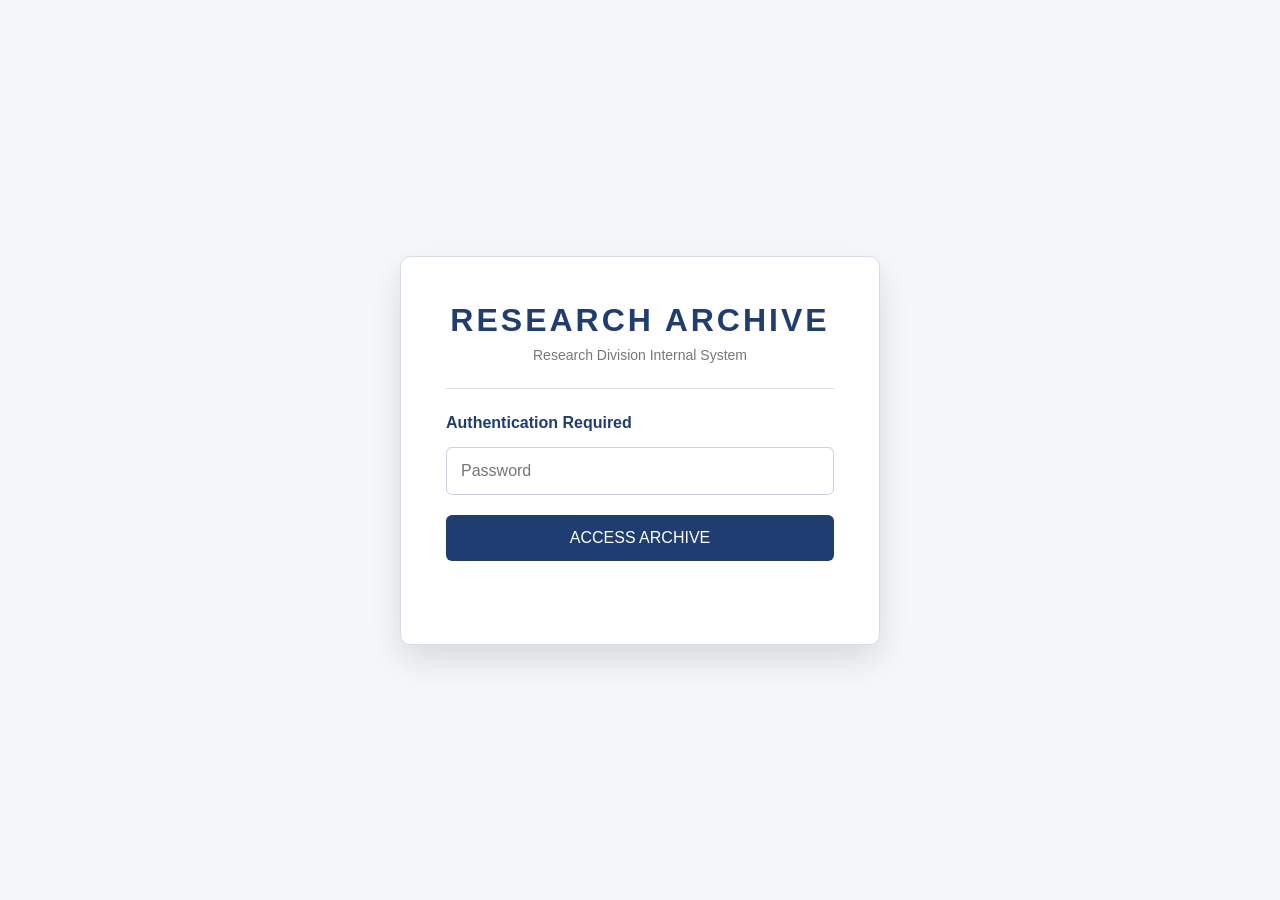
<file: index.html>
<!DOCTYPE html>
<html lang="ko">

<head>

    <meta charset="UTF-8">
    <meta name="viewport" content="width=device-width, initial-scale=1.0">

    <title>Research Archive</title>

    <link rel="stylesheet" href="style.css">

</head>

<body>

<div class="login-box">

    <h1>RESEARCH ARCHIVE</h1>

    <p class="subtitle">
        Research Division Internal System
    </p>

    <div class="divider"></div>

    <p class="auth">
        Authentication Required
    </p>

    <input
        id="password"
        type="password"
        placeholder="Password"
        autocomplete="off"
    >

    <button id="loginButton">
        ACCESS ARCHIVE
    </button>

    <p id="error"></p>

</div>



<div id="loading">

    <pre id="loadingText"></pre>

</div>



<script src="script.js"></script>

</body>

</html>
</file>
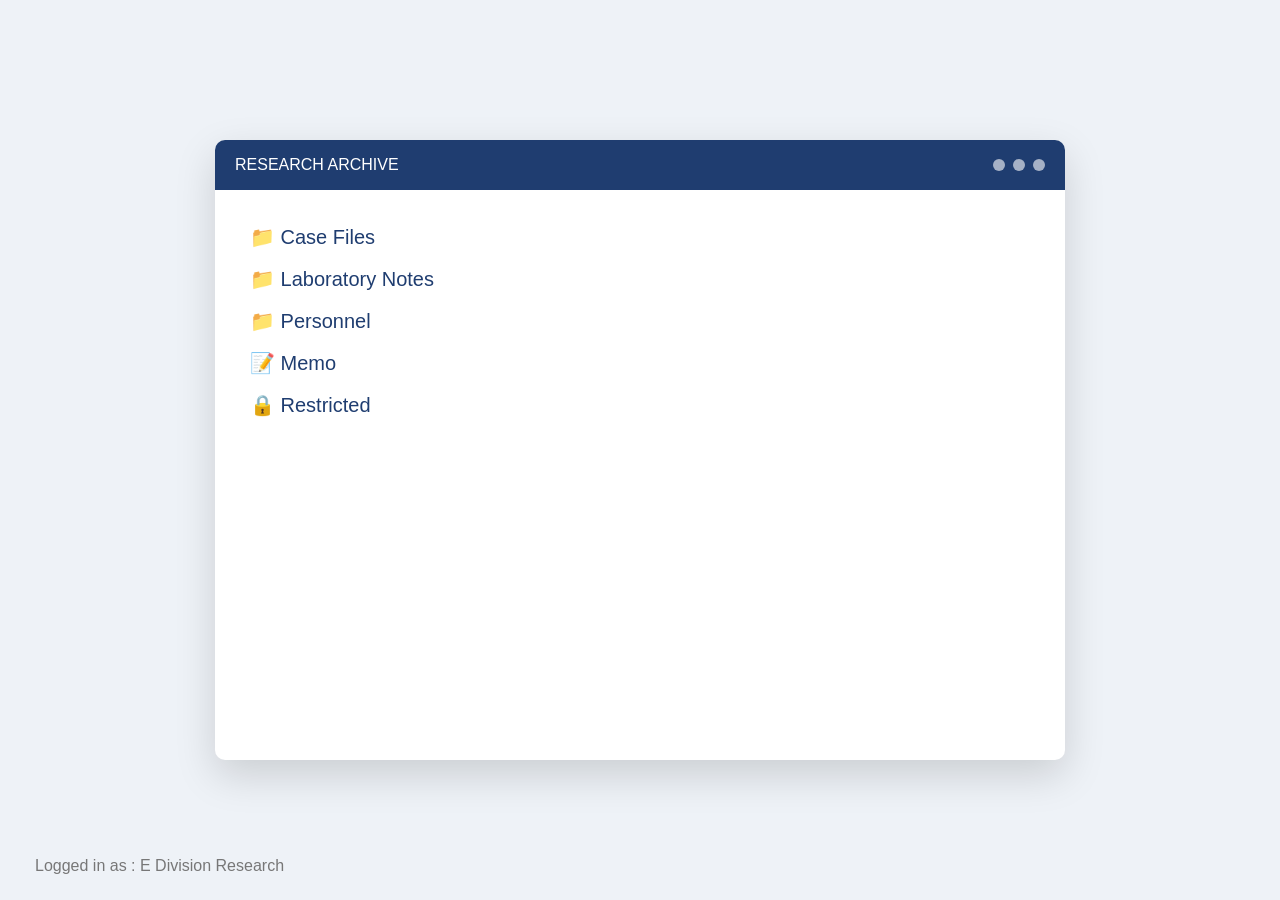
<file: desktop.html>
<!DOCTYPE html>
<html lang="ko">

<head>

<meta charset="UTF-8">
<meta name="viewport" content="width=device-width, initial-scale=1.0">

<title>Research Archive</title>

<link rel="stylesheet" href="style.css">

</head>

<body class="desktopBody">

<div class="window">

    <div class="windowTop">

        <span>RESEARCH ARCHIVE</span>

        <div class="windowButtons">

            <div></div>
            <div></div>
            <div></div>

        </div>

    </div>

    <div class="folderArea">

        <a href="#" class="folder">📁 Case Files</a>

        <a href="#" class="folder">📁 Laboratory Notes</a>

        <a href="#" class="folder">📁 Personnel</a>

        <a href="memo.html" class="folder">📝 Memo</a>

        <a href="#" class="folder">🔒 Restricted</a>

    </div>

    <div class="status">

        Logged in as :
        E Division Research

    </div>

</div>

</body>

</html>
</file>
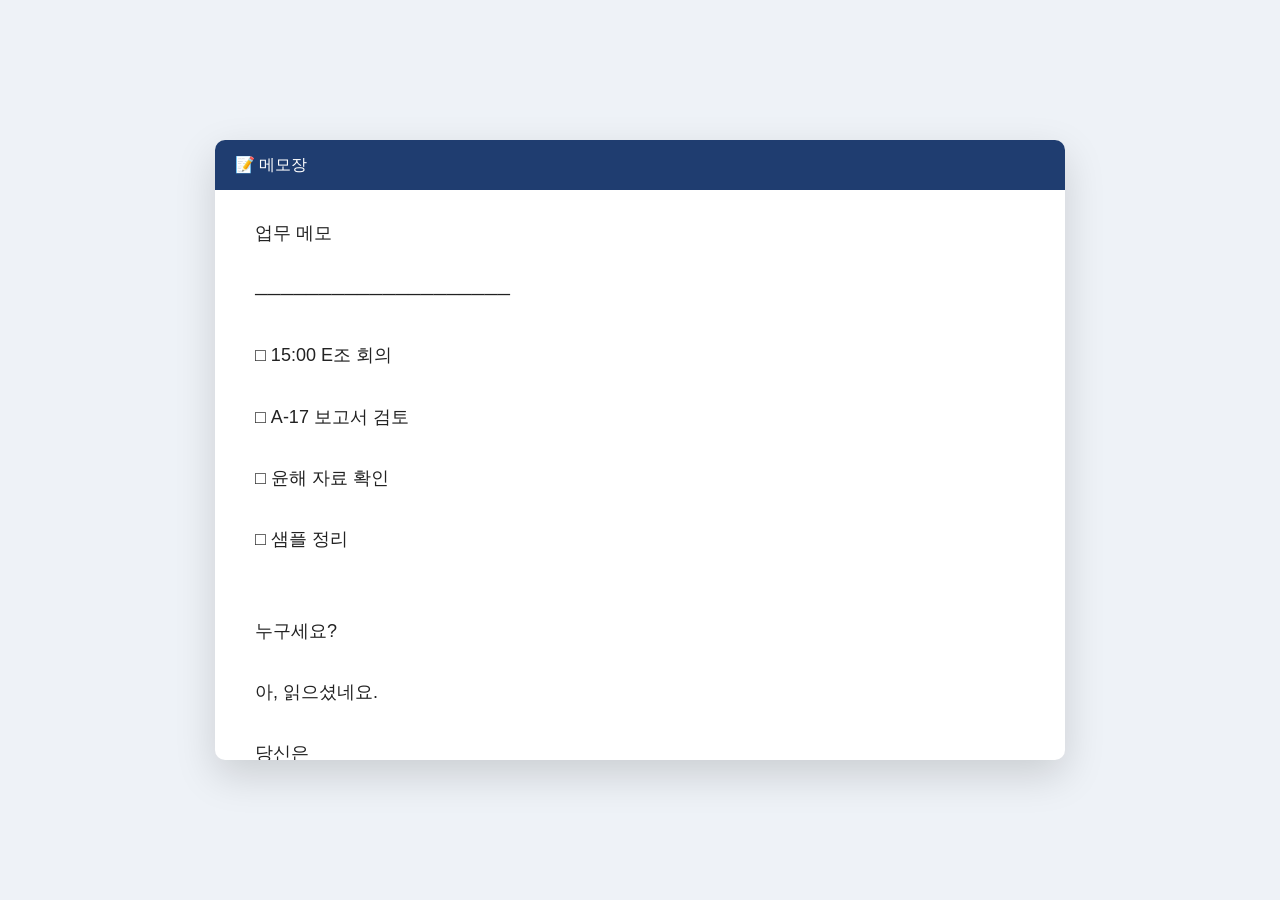
<file: memo.html>
<!DOCTYPE html>
<html lang="ko">

<head>

<meta charset="UTF-8">
<meta name="viewport" content="width=device-width, initial-scale=1.0">

<title>메모장</title>

<link rel="stylesheet" href="style.css">

</head>

<body class="desktopBody">

<div class="window">

    <div class="windowTop">

        <span>📝 메모장</span>

    </div>

    <pre id="memoText">테스트</pre>

</div>

<script>

const memo = document.getElementById("memoText");

memo.textContent =
`업무 메모

────────────────────

□ 15:00 E조 회의

□ A-17 보고서 검토

□ 윤해 자료 확인

□ 샘플 정리


누구세요?`;
    
setTimeout(() => {

    memo.textContent += "\n\n아, 읽으셨네요.";

}, 200);

setTimeout(() => {

    memo.textContent += "\n\n당신은\n\n에리 씨가 아니죠?";

}, 210);

</script>

</body>

</html>
</file>
<file: style.css>
*{
    margin:0;
    padding:0;
    box-sizing:border-box;
}

body{

    background:#f5f7fa;

    font-family:Arial, Helvetica, sans-serif;

    display:flex;
    justify-content:center;
    align-items:center;

    height:100vh;

}

/* 로그인 박스 */

.login-box{

    width:480px;

    background:white;

    border:1px solid #d7dde7;

    border-radius:10px;

    padding:45px;

    box-shadow:0 15px 35px rgba(0,0,0,.12);

}

/* 제목 */

h1{

    color:#1f3d70;

    text-align:center;

    letter-spacing:3px;

    margin-bottom:8px;

}

/* 부제목 */

.subtitle{

    color:#777;

    text-align:center;

    font-size:14px;

    margin-bottom:25px;

}

/* 구분선 */

.divider{

    height:1px;

    background:#d9dee6;

    margin-bottom:25px;

}

/* 인증 */

.auth{

    color:#1f3d70;

    font-weight:bold;

    margin-bottom:15px;

}

/* 입력창 */

input{

    width:100%;

    padding:14px;

    font-size:16px;

    border:1px solid #c9d0db;

    border-radius:6px;

    outline:none;

    transition:.3s;

}

/* 입력 중 */

input:focus{

    border-color:#1f3d70;

    box-shadow:0 0 10px rgba(31,61,112,.15);

}

/* 버튼 */

button{

    width:100%;

    margin-top:20px;

    padding:14px;

    border:none;

    border-radius:6px;

    background:#1f3d70;

    color:white;

    font-size:16px;

    cursor:pointer;

    transition:.25s;

}

/* 버튼 호버 */

button:hover{

    background:#2d5aa0;

}

/* 오류 */

#error{

    text-align:center;

    color:#b40000;

    margin-top:18px;

    min-height:20px;

}

/* 로딩 화면 */

#loading{

    position:fixed;

    inset:0;

    background:#ffffff;

    display:none;

    justify-content:center;
    align-items:center;

    flex-direction:column;

}

/* 타이핑 글씨 */

#loadingText{

    color:#c9a227;

    font-size:22px;

    line-height:40px;

    white-space:pre-wrap;

    font-family:Consolas, monospace;

}

.desktopBody{

    background:#eef2f7;

}

.window{

    width:850px;

    height:620px;

    background:white;

    border-radius:10px;

    overflow:hidden;

    box-shadow:0 15px 40px rgba(0,0,0,.15);

}

.windowTop{

    height:50px;

    background:#1f3d70;

    color:white;

    display:flex;

    justify-content:space-between;

    align-items:center;

    padding:0 20px;

}

.windowButtons{

    display:flex;

    gap:8px;

}

.windowButtons div{

    width:12px;
    height:12px;

    border-radius:50%;

    background:white;

    opacity:.6;

}

.folderArea{

    padding:35px;

    display:flex;

    flex-direction:column;

    gap:18px;

}

.folder{

    text-decoration:none;

    color:#1f3d70;

    font-size:20px;

    transition:.25s;

}

.folder:hover{

    color:#c9a227;

    transform:translateX(8px);

}

.status{

    position:absolute;

    bottom:25px;

    left:35px;

    color:#777;

}

#memoText{

    margin:0;

    padding:28px 40px;

    white-space:pre-wrap;

    font-size:18px;

    line-height:1.7;

    color:#222;

    font-family:"맑은 고딕", sans-serif;

}

pre{
    margin:0;
}
</file>
